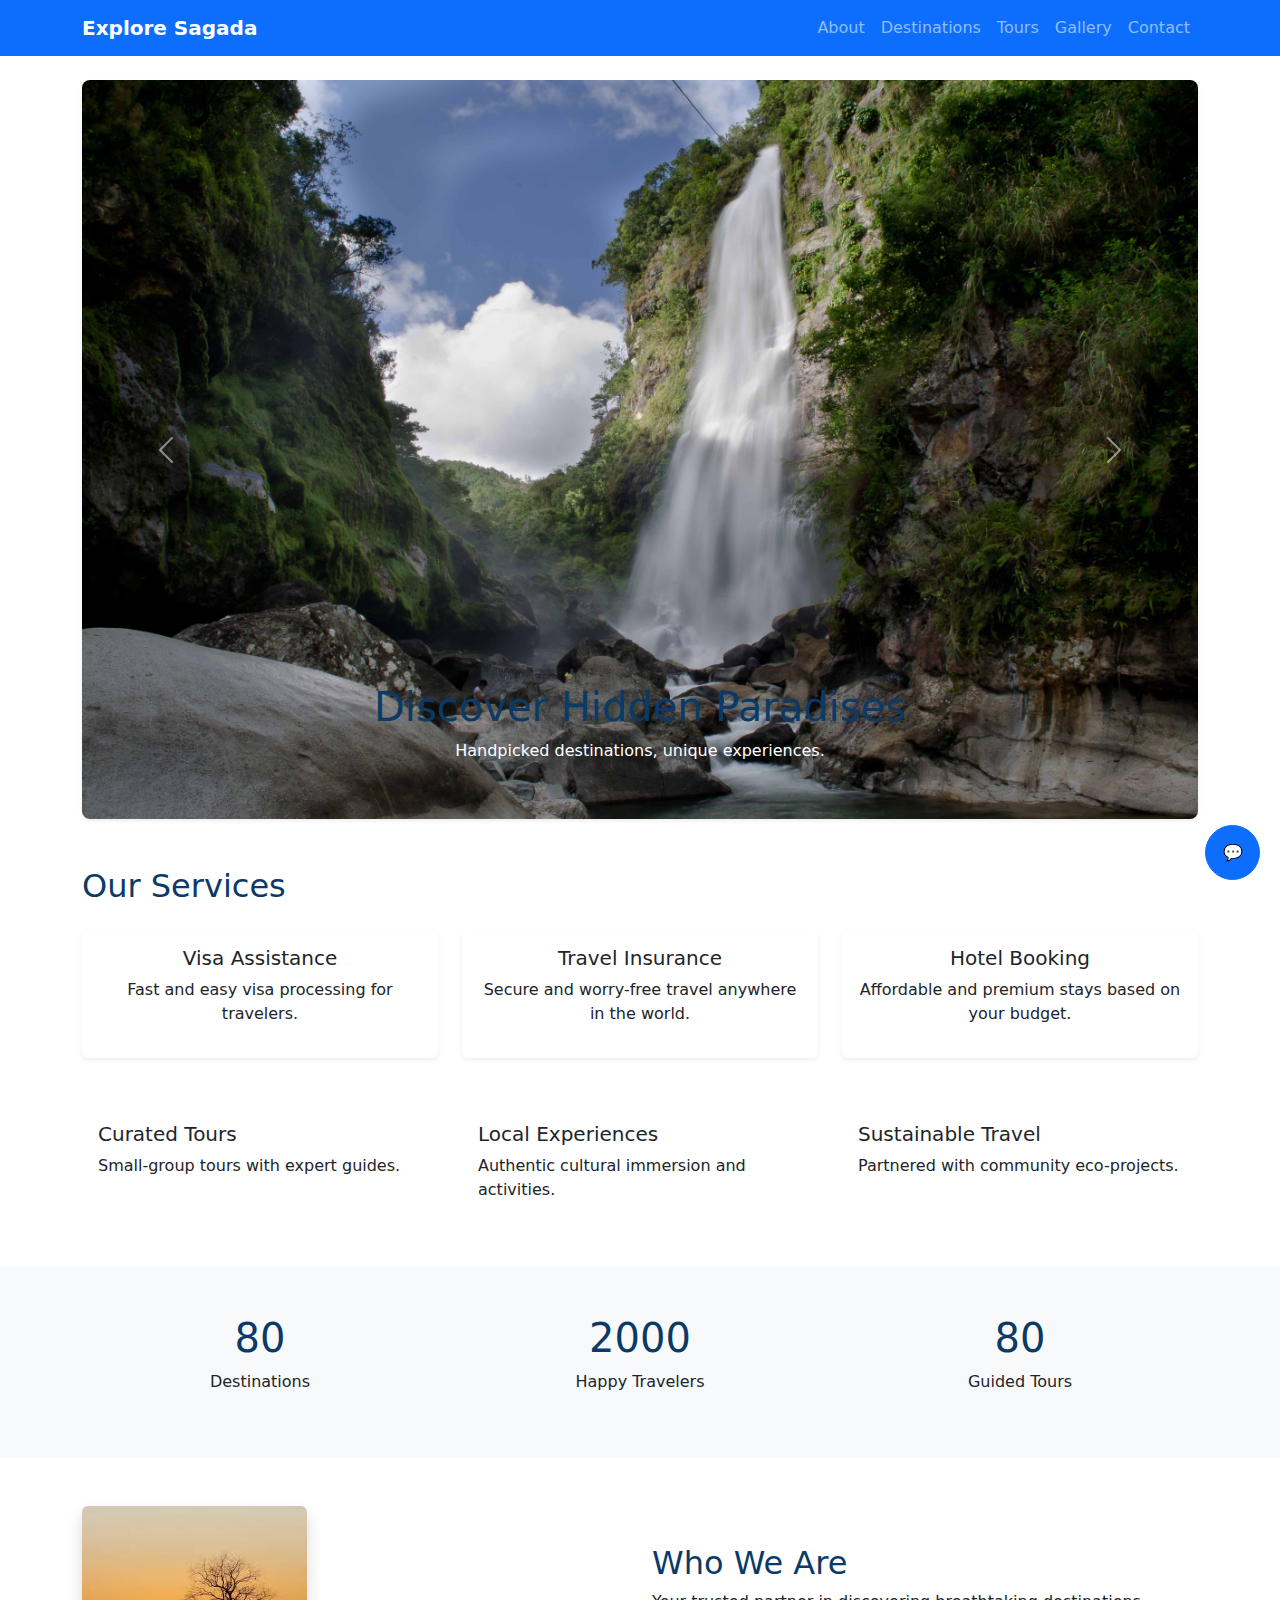
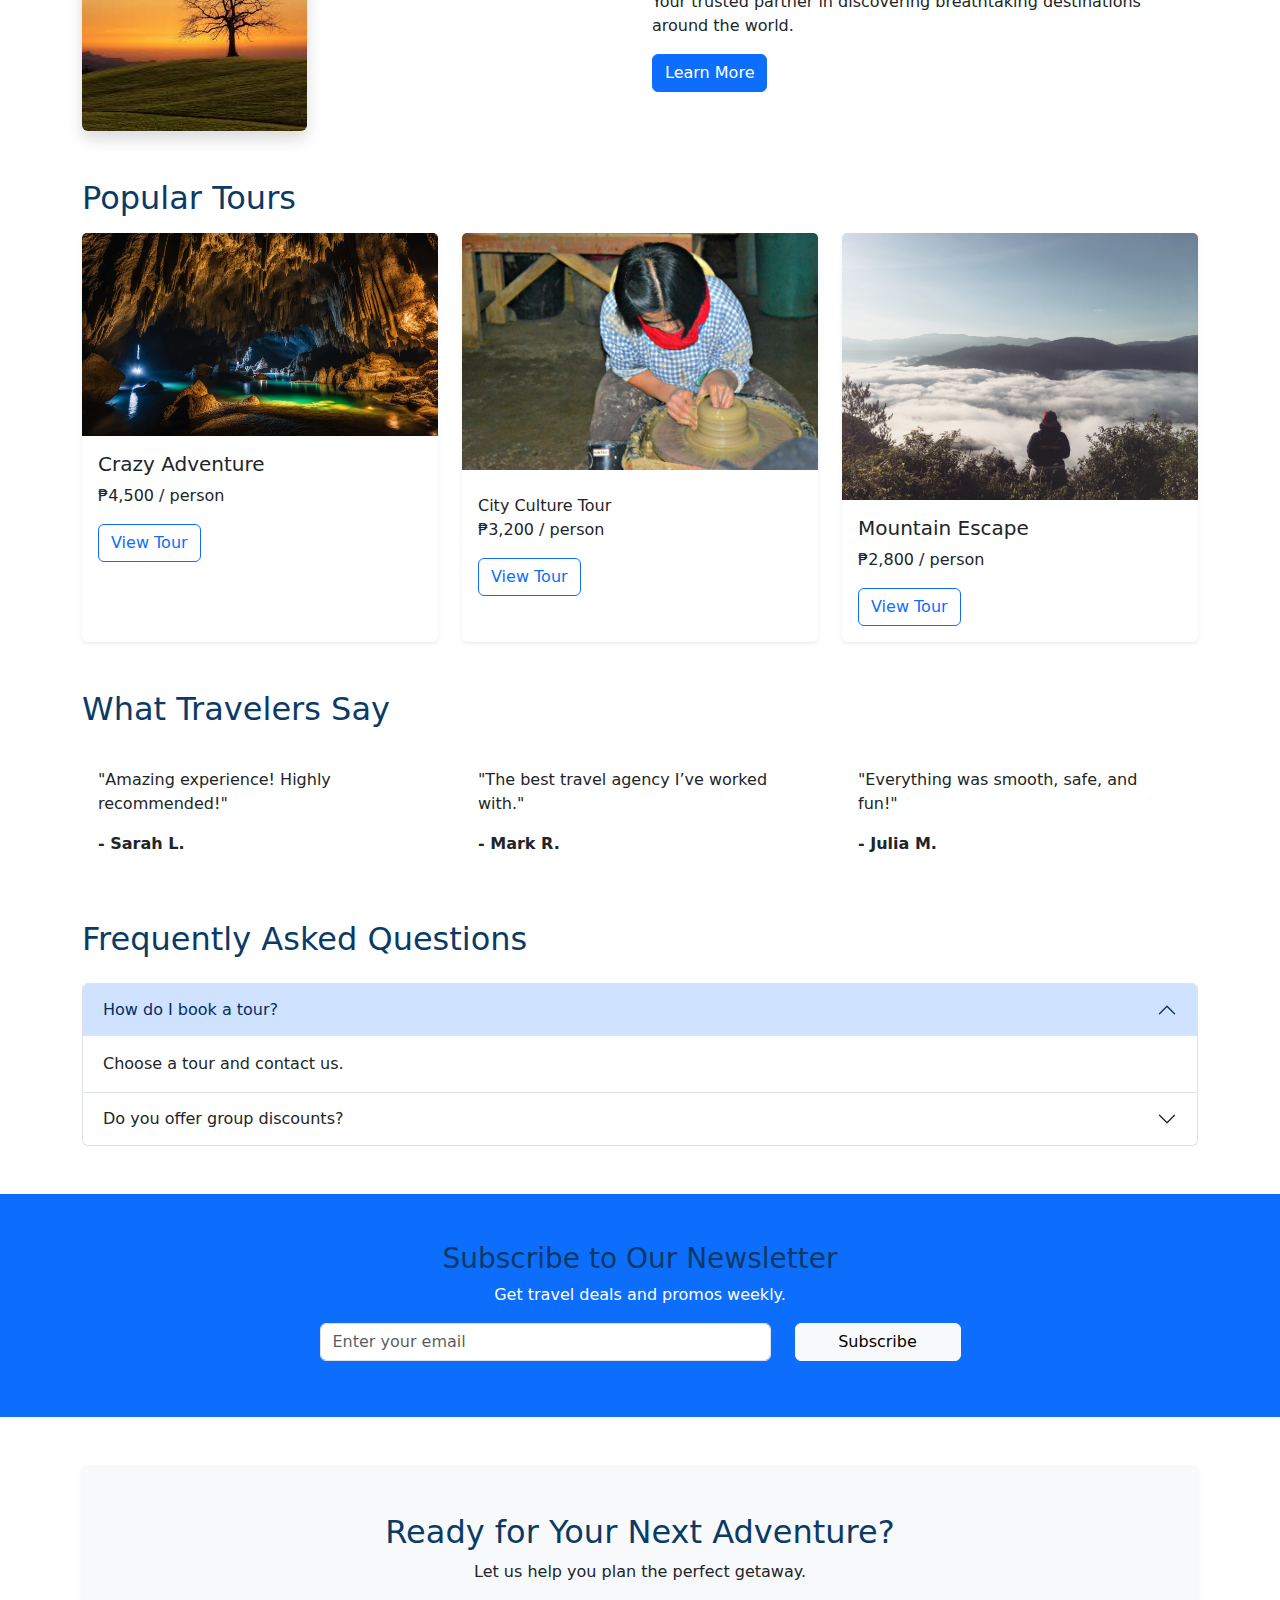
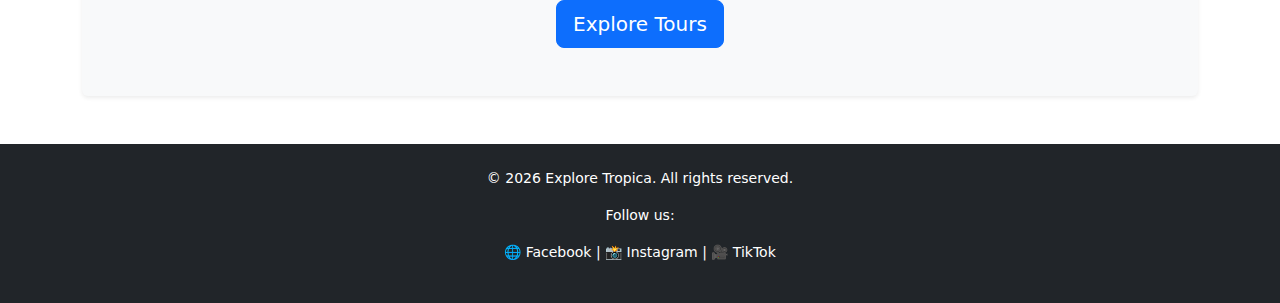
<file: index.html>
<!doctype html>
<html lang="en">  
<head>  
  <meta charset="utf-8">  
  <meta name="viewport" content="width=device-width, initial-scale=1, shrink-to-fit=no">  
  <title>Explore Tropica — Home</title>  
  <link href="https://cdn.jsdelivr.net/npm/bootstrap@5.3.2/dist/css/bootstrap.min.css" rel="stylesheet">  
  <link rel="stylesheet" href="css/styles.css">  
</head>  

<body>

  <!-- NAVBAR -->  
  <nav class="navbar navbar-expand-lg navbar-dark bg-primary">  
    <div class="container">  
      <a class="navbar-brand" href="index.html">Explore Sagada</a>  
      <button class="navbar-toggler" type="button" data-bs-toggle="collapse" data-bs-target="#navMenu">  
        <span class="navbar-toggler-icon"></span>  
      </button>  
      <div class="collapse navbar-collapse" id="navMenu">  
        <ul class="navbar-nav ms-auto">  
          <li class="nav-item"><a class="nav-link" href="about.html">About</a></li>  
          <li class="nav-item"><a class="nav-link" href="destinations.html">Destinations</a></li>  
          <li class="nav-item"><a class="nav-link" href="tours.html">Tours</a></li>  
          <li class="nav-item"><a class="nav-link" href="gallery.html">Gallery</a></li>  
          <li class="nav-item"><a class="nav-link" href="contact.html">Contact</a></li>  
        </ul>  
      </div>  
    </div>  
  </nav>  

  <!-- HERO + CAROUSEL -->  
  <header class="container mt-4">  
    <div id="heroCarousel" class="carousel slide" data-bs-ride="carousel">  
      <div class="carousel-inner rounded-3 shadow-sm">  
        <div class="carousel-item active">  
          <img src="images/falls.jpg" class="d-block w-100" alt="...">  
          <div class="carousel-caption d-none d-md-block">  
            <h1>Discover Hidden Paradises</h1>  
            <p>Handpicked destinations, unique experiences.</p>  
          </div>  
        </div>  
        <div class="carousel-item"><img src="images/hanging coffin.jpg" class="d-block w-100"></div>  
        <div class="carousel-item"><img src="images/blue soil.JPG" class="d-block w-100"></div>  
      </div>  
      <button class="carousel-control-prev" type="button" data-bs-target="#heroCarousel" data-bs-slide="prev"><span class="carousel-control-prev-icon"></span></button>  
      <button class="carousel-control-next" type="button" data-bs-target="#heroCarousel" data-bs-slide="next"><span class="carousel-control-next-icon"></span></button>  
    </div>  
  </header>  

  <!-- SERVICES -->  
  <section class="container my-5">
    <h2 class="mb-4">Our Services</h2>
    <div class="row g-4">
      <div class="col-md-4">
        <div class="card p-3 text-center h-100 shadow-sm">
          <h5>Visa Assistance</h5>
          <p>Fast and easy visa processing for travelers.</p>
        </div>
      </div>
      <div class="col-md-4">
        <div class="card p-3 text-center h-100 shadow-sm">
          <h5>Travel Insurance</h5>
          <p>Secure and worry-free travel anywhere in the world.</p>
        </div>
      </div>
      <div class="col-md-4">
        <div class="card p-3 text-center h-100 shadow-sm">
          <h5>Hotel Booking</h5>
          <p>Affordable and premium stays based on your budget.</p>
        </div>
      </div>
    </div>
  </section>

  <!-- FEATURES -->  
  <section class="container my-5">  
    <div class="row g-4">  
      <div class="col-md-4">
        <div class="card h-100">
          <div class="card-body">
            <h5 class="card-title">Curated Tours</h5>
            <p class="card-text">Small-group tours with expert guides.</p>
          </div>
        </div>
      </div>  
      <div class="col-md-4">
        <div class="card h-100">
          <div class="card-body">
            <h5 class="card-title">Local Experiences</h5>
            <p class="card-text">Authentic cultural immersion and activities.</p>
          </div>
        </div>
      </div>  
      <div class="col-md-4">
        <div class="card h-100">
          <div class="card-body">
            <h5 class="card-title">Sustainable Travel</h5>
            <p class="card-text">Partnered with community eco-projects.</p>
          </div>
        </div>
      </div>  
    </div>  
  </section>  

  <!-- ANIMATED COUNTERS -->  
  <section class="bg-light py-5 text-center">
    <div class="container">
      <div class="row g-4">
        <div class="col-md-4">
          <h1 class="counter" data-target="150">0</h1>
          <p>Destinations</p>
        </div>
        <div class="col-md-4">
          <h1 class="counter" data-target="5000">0</h1>
          <p>Happy Travelers</p>
        </div>
        <div class="col-md-4">
          <h1 class="counter" data-target="120">0</h1>
          <p>Guided Tours</p>
        </div>
      </div>
    </div>
  </section>

  <!-- ABOUT PREVIEW -->  
  <section class="container my-5">
    <div class="row align-items-center">
      <div class="col-md-6">
        <img src="images/preview.jpg" class="img-fluid rounded shadow">
      </div>
      <div class="col-md-6">
        <h2>Who We Are</h2>
        <p>Your trusted partner in discovering breathtaking destinations around the world.</p>
        <a href="about.html" class="btn btn-primary">Learn More</a>
      </div>
    </div>
  </section>

  <!-- POPULAR TOURS -->  
  <section class="container my-5">
    <h2 class="mb-3">Popular Tours</h2>
    <div class="row g-4">
      <div class="col-md-4"><div class="card h-100 shadow-sm"><img src="images/Sumaguing-Cave-Sagada.jpg" class="card-img-top"><div class="card-body"><h5>Crazy Adventure</h5><p>₱4,500 / person</p><a class="btn btn-outline-primary">View Tour</a></div></div></div>
      <div class="col-md-4"><div class="card h-100 shadow-sm"><img src="images/pottery.JPG" class="card-img-top"><div class="card-body"><h5></h5>City Culture Tour<p>₱3,200 / person</p><a class="btn btn-outline-primary">View Tour</a></div></div></div>
      <div class="col-md-4"><div class="card h-100 shadow-sm"><img src="images/sea of clouds.jpg" class="card-img-top"><div class="card-body"><h5>Mountain Escape</h5><p>₱2,800 / person</p><a class="btn btn-outline-primary">View Tour</a></div></div></div>
    </div>
  </section>

  <!-- TESTIMONIALS -->  
  <section class="container my-5">
    <h2 class="mb-4">What Travelers Say</h2>
    <div class="row g-4">
      <div class="col-md-4"><div class="card h-100 p-3"><p>"Amazing experience! Highly recommended!"</p><strong>- Sarah L.</strong></div></div>
      <div class="col-md-4"><div class="card h-100 p-3"><p>"The best travel agency I’ve worked with."</p><strong>- Mark R.</strong></div></div>
      <div class="col-md-4"><div class="card h-100 p-3"><p>"Everything was smooth, safe, and fun!"</p><strong>- Julia M.</strong></div></div>
    </div>
  </section>

  <!-- FAQ -->  
  <section class="container my-5">
    <h2 class="mb-4">Frequently Asked Questions</h2>
    <div class="accordion" id="faq">
      <div class="accordion-item">
        <h2 class="accordion-header"><button class="accordion-button" data-bs-toggle="collapse" data-bs-target="#q1">How do I book a tour?</button></h2>
        <div id="q1" class="accordion-collapse collapse show"><div class="accordion-body">Choose a tour and contact us.</div></div>
      </div>
      <div class="accordion-item">
        <h2 class="accordion-header"><button class="accordion-button collapsed" data-bs-toggle="collapse" data-bs-target="#q2">Do you offer group discounts?</button></h2>
        <div id="q2" class="accordion-collapse collapse"><div class="accordion-body">Yes, message us for details.</div></div>
      </div>
    </div>
  </section>

  <!-- NEWSLETTER -->  
  <section class="bg-primary text-white py-5">
    <div class="container text-center">
      <h3>Subscribe to Our Newsletter</h3>
      <p>Get travel deals and promos weekly.</p>
      <div class="row justify-content-center">
        <div class="col-md-5">
          <input class="form-control mb-2" placeholder="Enter your email">
        </div>
        <div class="col-md-2">
          <button class="btn btn-light w-100">Subscribe</button>
        </div>
      </div>
    </div>
  </section>

  <!-- CTA BANNER -->  
  <section class="container my-5 text-center">
    <div class="p-5 bg-light rounded shadow-sm">
      <h2>Ready for Your Next Adventure?</h2>
      <p>Let us help you plan the perfect getaway.</p>
      <a href="tours.html" class="btn btn-primary btn-lg">Explore Tours</a>
    </div>
  </section>

  <!-- FOOTER -->  
  <footer class="bg-dark text-white py-4 mt-5">
    <div class="container text-center small">
      <p>&copy; <span id="year"></span> Explore Tropica. All rights reserved.</p>
      <p>Follow us:</p>
      <p>🌐 Facebook | 📸 Instagram | 🎥 TikTok</p>
    </div>
  </footer>

  <button id="chatBtn" class="btn btn-primary rounded-circle" style="position: fixed; bottom: 20px; right: 20px; width: 55px; height: 55px;">💬</button>

  <button id="topBtn" title="Go to top">↑</button>

  <script src="https://cdn.jsdelivr.net/npm/bootstrap@5.3.2/dist/js/bootstrap.bundle.min.js"></script>  
  <script src="js/script.js"></script>

  <!-- COUNTER SCRIPT -->
  <script>
    const counters = document.querySelectorAll('.counter');
    counters.forEach(counter => {
      counter.innerText = '0';
      const update = () => {
        const target = +counter.getAttribute('data-target');
        const current = +counter.innerText;
        const increment = target / 100;
        if (current < target) {
          counter.innerText = Math.ceil(current + increment);
          setTimeout(update, 20);
        }
      };
      update();
    });
  </script>

</body>
</html>
</file>
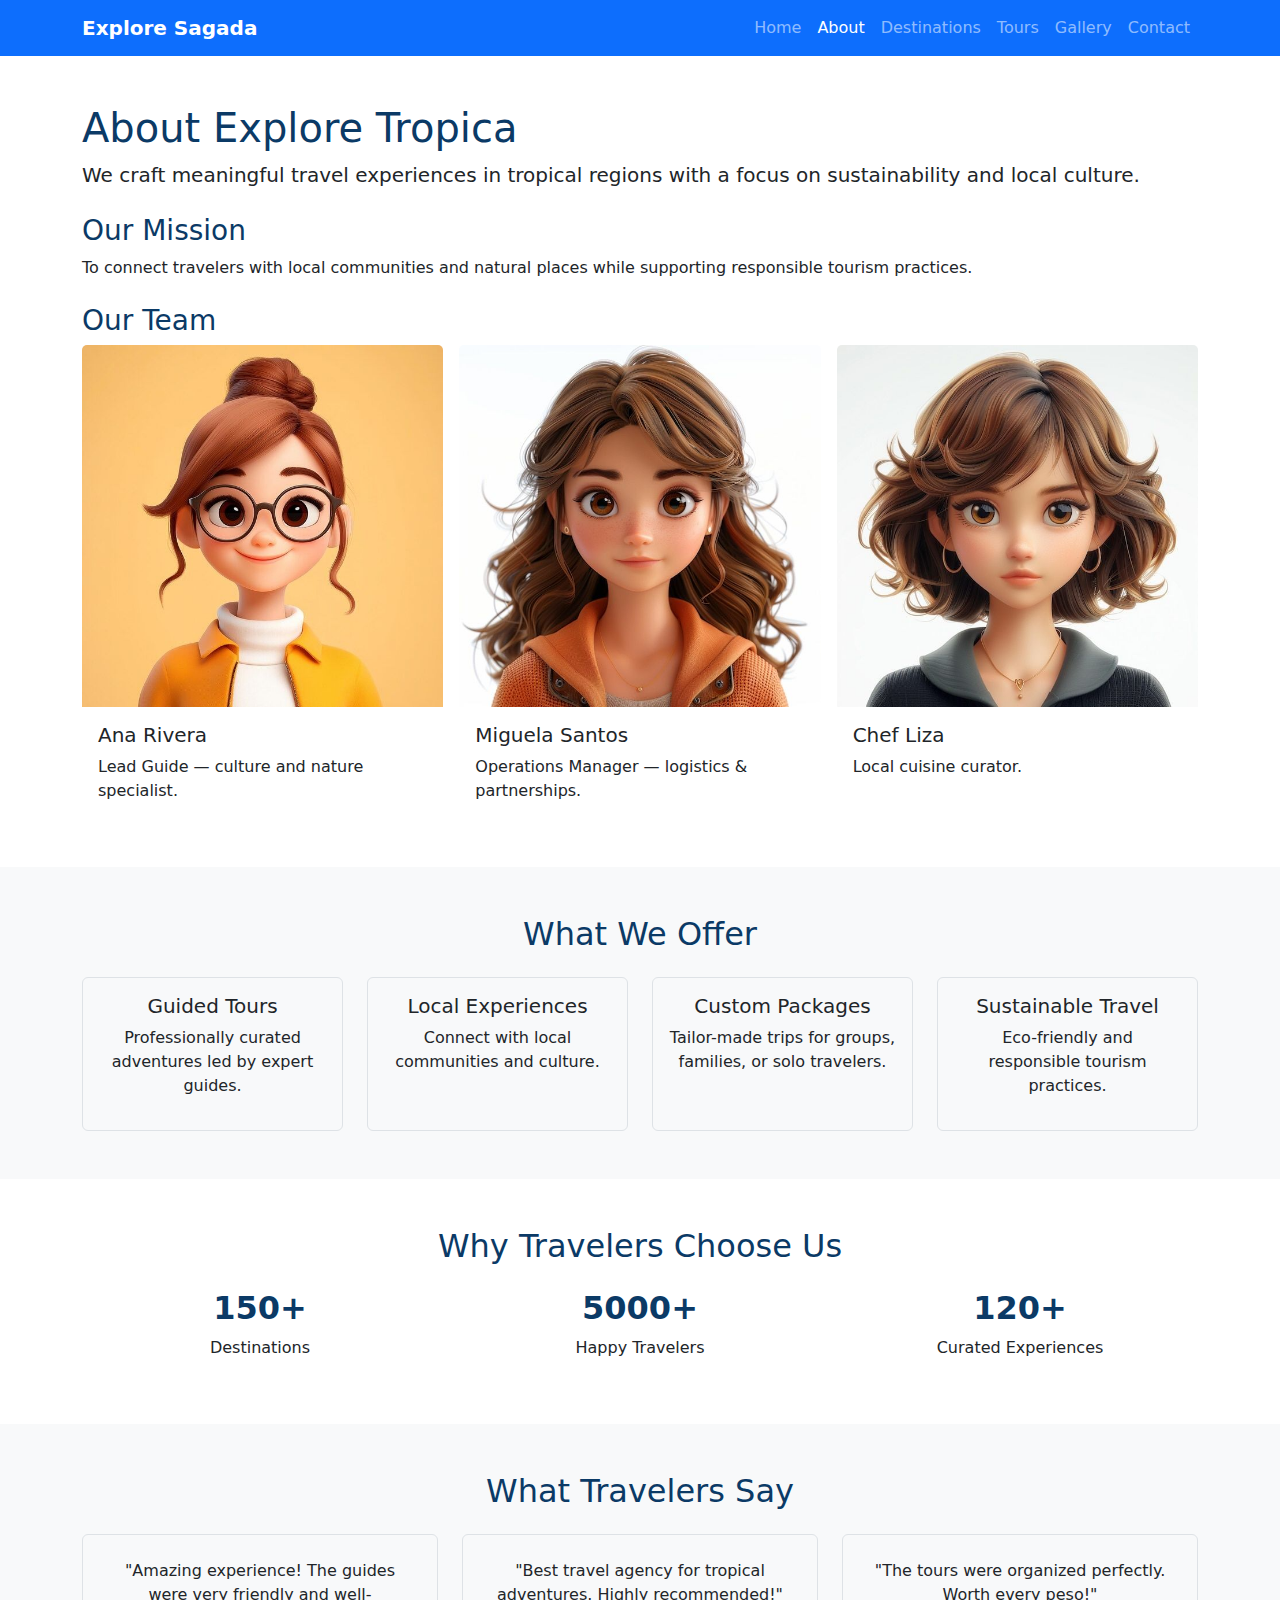
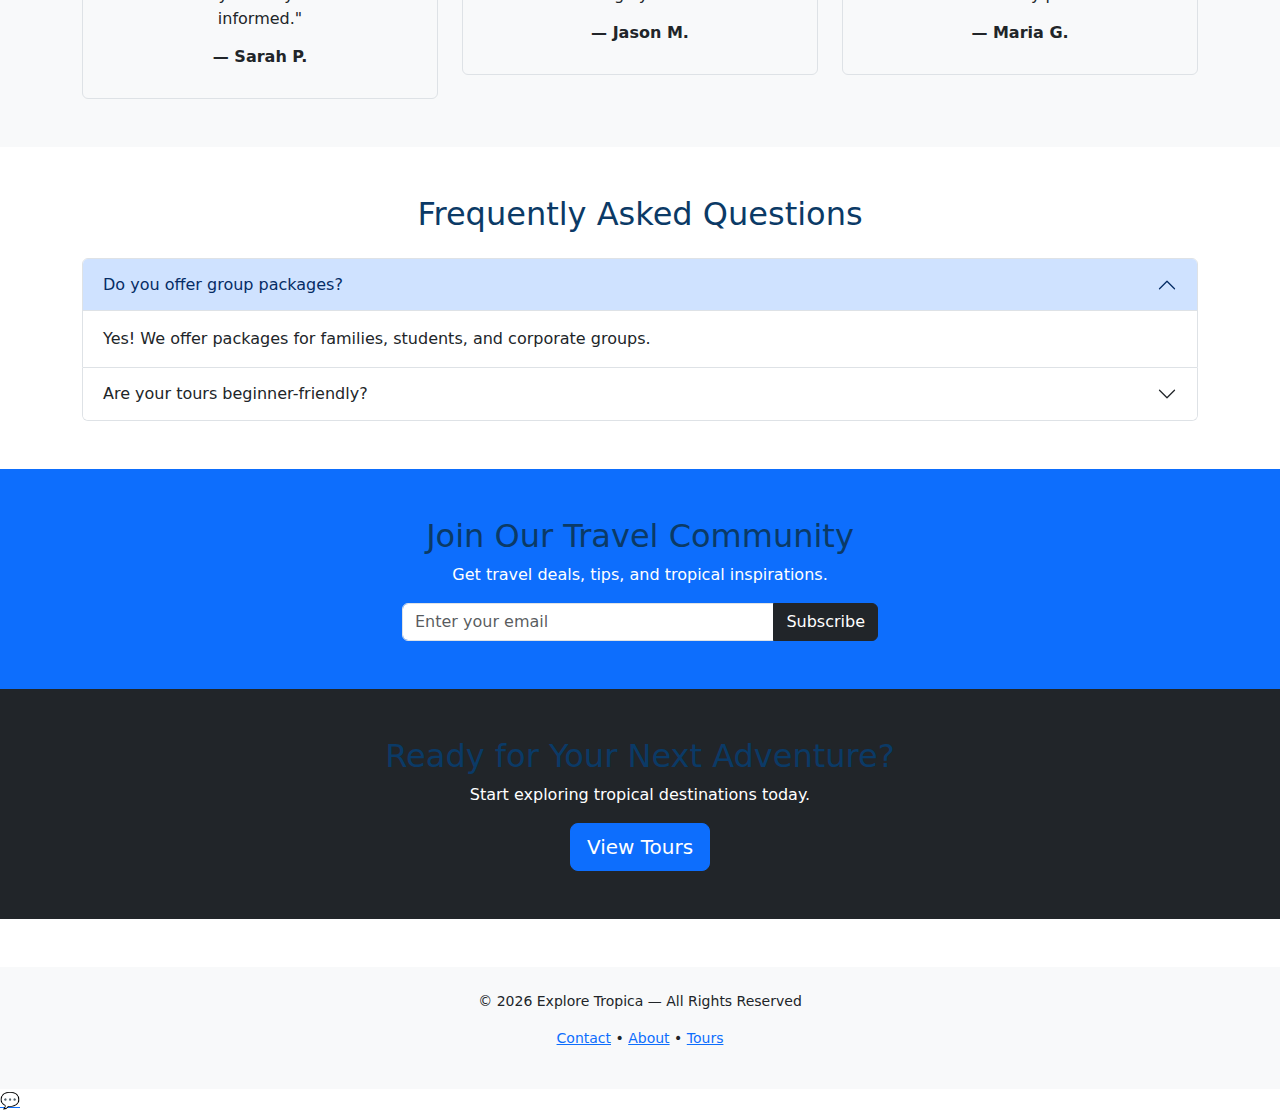
<file: about.html>
<!doctype html>
<html lang="en">
<head>
  <meta charset="utf-8">
  <meta name="viewport" content="width=device-width, initial-scale=1">
  <title>About — Explore Tropica</title>
  <link href="https://cdn.jsdelivr.net/npm/bootstrap@5.3.2/dist/css/bootstrap.min.css" rel="stylesheet">
  <link rel="stylesheet" href="css/styles.css">
</head>

<body>
  <!-- NAVBAR -->
  <nav class="navbar navbar-expand-lg navbar-dark bg-primary">
    <div class="container">
      <a class="navbar-brand" href="index.html">Explore Sagada</a>
      <button class="navbar-toggler" type="button" data-bs-toggle="collapse" data-bs-target="#navMenu">
        <span class="navbar-toggler-icon"></span>
      </button>

      <div class="collapse navbar-collapse" id="navMenu">
        <ul class="navbar-nav ms-auto">
          <li class="nav-item"><a class="nav-link" href="index.html">Home</a></li>
          <li class="nav-item"><a class="nav-link active" href="about.html">About</a></li>
          <li class="nav-item"><a class="nav-link" href="destinations.html">Destinations</a></li>
          <li class="nav-item"><a class="nav-link" href="tours.html">Tours</a></li>
          <li class="nav-item"><a class="nav-link" href="gallery.html">Gallery</a></li>
          <li class="nav-item"><a class="nav-link" href="contact.html">Contact</a></li>
        </ul>
      </div>
    </div>
  </nav>

  <!-- MAIN CONTENT -->
  <main class="container py-5">
    <h1>About Explore Tropica</h1>
    <p class="lead">We craft meaningful travel experiences in tropical regions with a focus on sustainability and local culture.</p>

    <section class="mt-4">
      <h3>Our Mission</h3>
      <p>To connect travelers with local communities and natural places while supporting responsible tourism practices.</p>

      <h3 class="mt-4">Our Team</h3>
      <div class="row g-3">
        <div class="col-md-4">
          <div class="card">
            <img src="images/1.jpg" class="card-img-top" alt="Guide">
            <div class="card-body">
              <h5 class="card-title">Ana Rivera</h5>
              <p class="card-text">Lead Guide — culture and nature specialist.</p>
            </div>
          </div>
        </div>

        <div class="col-md-4">
          <div class="card">
            <img src="images/2.jpg" class="card-img-top" alt="Manager">
            <div class="card-body">
              <h5 class="card-title">Miguela Santos</h5>
              <p class="card-text">Operations Manager — logistics & partnerships.</p>
            </div>
          </div>
        </div>

        <div class="col-md-4">
          <div class="card">
            <img src="images/3.jpg" class="card-img-top" alt="Local chef">
            <div class="card-body">
              <h5 class="card-title">Chef Liza</h5>
              <p class="card-text">Local cuisine curator.</p>
            </div>
          </div>
        </div>
      </div>
    </section>
  </main>


  <!--  OUR SERVICES -->
  <section class="py-5 bg-light">
    <div class="container text-center">
      <h2 class="mb-4">What We Offer</h2>
      <div class="row g-4">
        <div class="col-md-3">
          <div class="p-3 border rounded h-100">
            <h5>Guided Tours</h5>
            <p>Professionally curated adventures led by expert guides.</p>
          </div>
        </div>

        <div class="col-md-3">
          <div class="p-3 border rounded h-100">
            <h5>Local Experiences</h5>
            <p>Connect with local communities and culture.</p>
          </div>
        </div>

        <div class="col-md-3">
          <div class="p-3 border rounded h-100">
            <h5>Custom Packages</h5>
            <p>Tailor-made trips for groups, families, or solo travelers.</p>
          </div>
        </div>

        <div class="col-md-3">
          <div class="p-3 border rounded h-100">
            <h5>Sustainable Travel</h5>
            <p>Eco-friendly and responsible tourism practices.</p>
          </div>
        </div>
      </div>
    </div>
  </section>


  <!--  COMPANY STATS -->
  <section class="py-5 text-center bg-white">
    <div class="container">
      <h2 class="mb-4">Why Travelers Choose Us</h2>
      <div class="row g-4">
        <div class="col-md-4">
          <h2 class="fw-bold">150+</h2>
          <p>Destinations</p>
        </div>

        <div class="col-md-4">
          <h2 class="fw-bold">5000+</h2>
          <p>Happy Travelers</p>
        </div>

        <div class="col-md-4">
          <h2 class="fw-bold">120+</h2>
          <p>Curated Experiences</p>
        </div>
      </div>
    </div>
  </section>


  <!--  TESTIMONIALS -->
  <section class="py-5 bg-light">
    <div class="container text-center">
      <h2 class="mb-4">What Travelers Say</h2>

      <div class="row g-4">
        <div class="col-md-4">
          <div class="p-4 border rounded">
            <p>"Amazing experience! The guides were very friendly and well-informed."</p>
            <h6 class="mt-3 fw-bold">— Sarah P.</h6>
          </div>
        </div>

        <div class="col-md-4">
          <div class="p-4 border rounded">
            <p>"Best travel agency for tropical adventures. Highly recommended!"</p>
            <h6 class="mt-3 fw-bold">— Jason M.</h6>
          </div>
        </div>

        <div class="col-md-4">
          <div class="p-4 border rounded">
            <p>"The tours were organized perfectly. Worth every peso!"</p>
            <h6 class="mt-3 fw-bold">— Maria G.</h6>
          </div>
        </div>
      </div>
    </div>
  </section>


  <!--  FAQ -->
  <section class="container py-5">
    <h2 class="text-center mb-4">Frequently Asked Questions</h2>

    <div class="accordion" id="faqAbout">
      <div class="accordion-item">
        <h2 class="accordion-header">
          <button class="accordion-button" type="button" data-bs-toggle="collapse" data-bs-target="#faq1">
            Do you offer group packages?
          </button>
        </h2>
        <div id="faq1" class="accordion-collapse collapse show" data-bs-parent="#faqAbout">
          <div class="accordion-body">Yes! We offer packages for families, students, and corporate groups.</div>
        </div>
      </div>

      <div class="accordion-item">
        <h2 class="accordion-header">
          <button class="accordion-button collapsed" type="button" data-bs-toggle="collapse" data-bs-target="#faq2">
            Are your tours beginner-friendly?
          </button>
        </h2>
        <div id="faq2" class="accordion-collapse collapse" data-bs-parent="#faqAbout">
          <div class="accordion-body">Absolutely—many experiences require no prior experience.</div>
        </div>
      </div>
    </div>
  </section>


  <!--NEWSLETTER SIGNUP -->
  <section class="bg-primary text-white text-center py-5">
    <h2>Join Our Travel Community</h2>
    <p>Get travel deals, tips, and tropical inspirations.</p>
    <form class="container mt-3" style="max-width: 500px;">
      <div class="input-group">
        <input type="email" class="form-control" placeholder="Enter your email" required>
        <button class="btn btn-dark">Subscribe</button>
      </div>
    </form>
  </section>


  <!--  CTA BANNER -->
  <section class="py-5 text-center bg-dark text-white">
    <h2>Ready for Your Next Adventure?</h2>
    <p>Start exploring tropical destinations today.</p>
    <a href="tours.html" class="btn btn-primary btn-lg">View Tours</a>
  </section>


  <!-- FOOTER -->
  <footer class="bg-light py-4 mt-5 text-center small">
    <p>&copy; <span id="year-about"></span> Explore Tropica — All Rights Reserved</p>
    <p>
      <a href="contact.html">Contact</a> • 
      <a href="about.html">About</a> • 
      <a href="tours.html">Tours</a>
    </p>
  </footer>

  <!-- Scroll to Top -->
  <button id="topBtnAbout" class="topBtn small" title="Go to top">↑</button>

  <!-- Floating Chat Button -->
  <a href="contact.html" class="chat-btn">💬</a>

  <script src="https://cdn.jsdelivr.net/npm/bootstrap@5.3.2/dist/js/bootstrap.bundle.min.js"></script>
  <script src="js/script.js"></script>
</body>
</html>
</file>
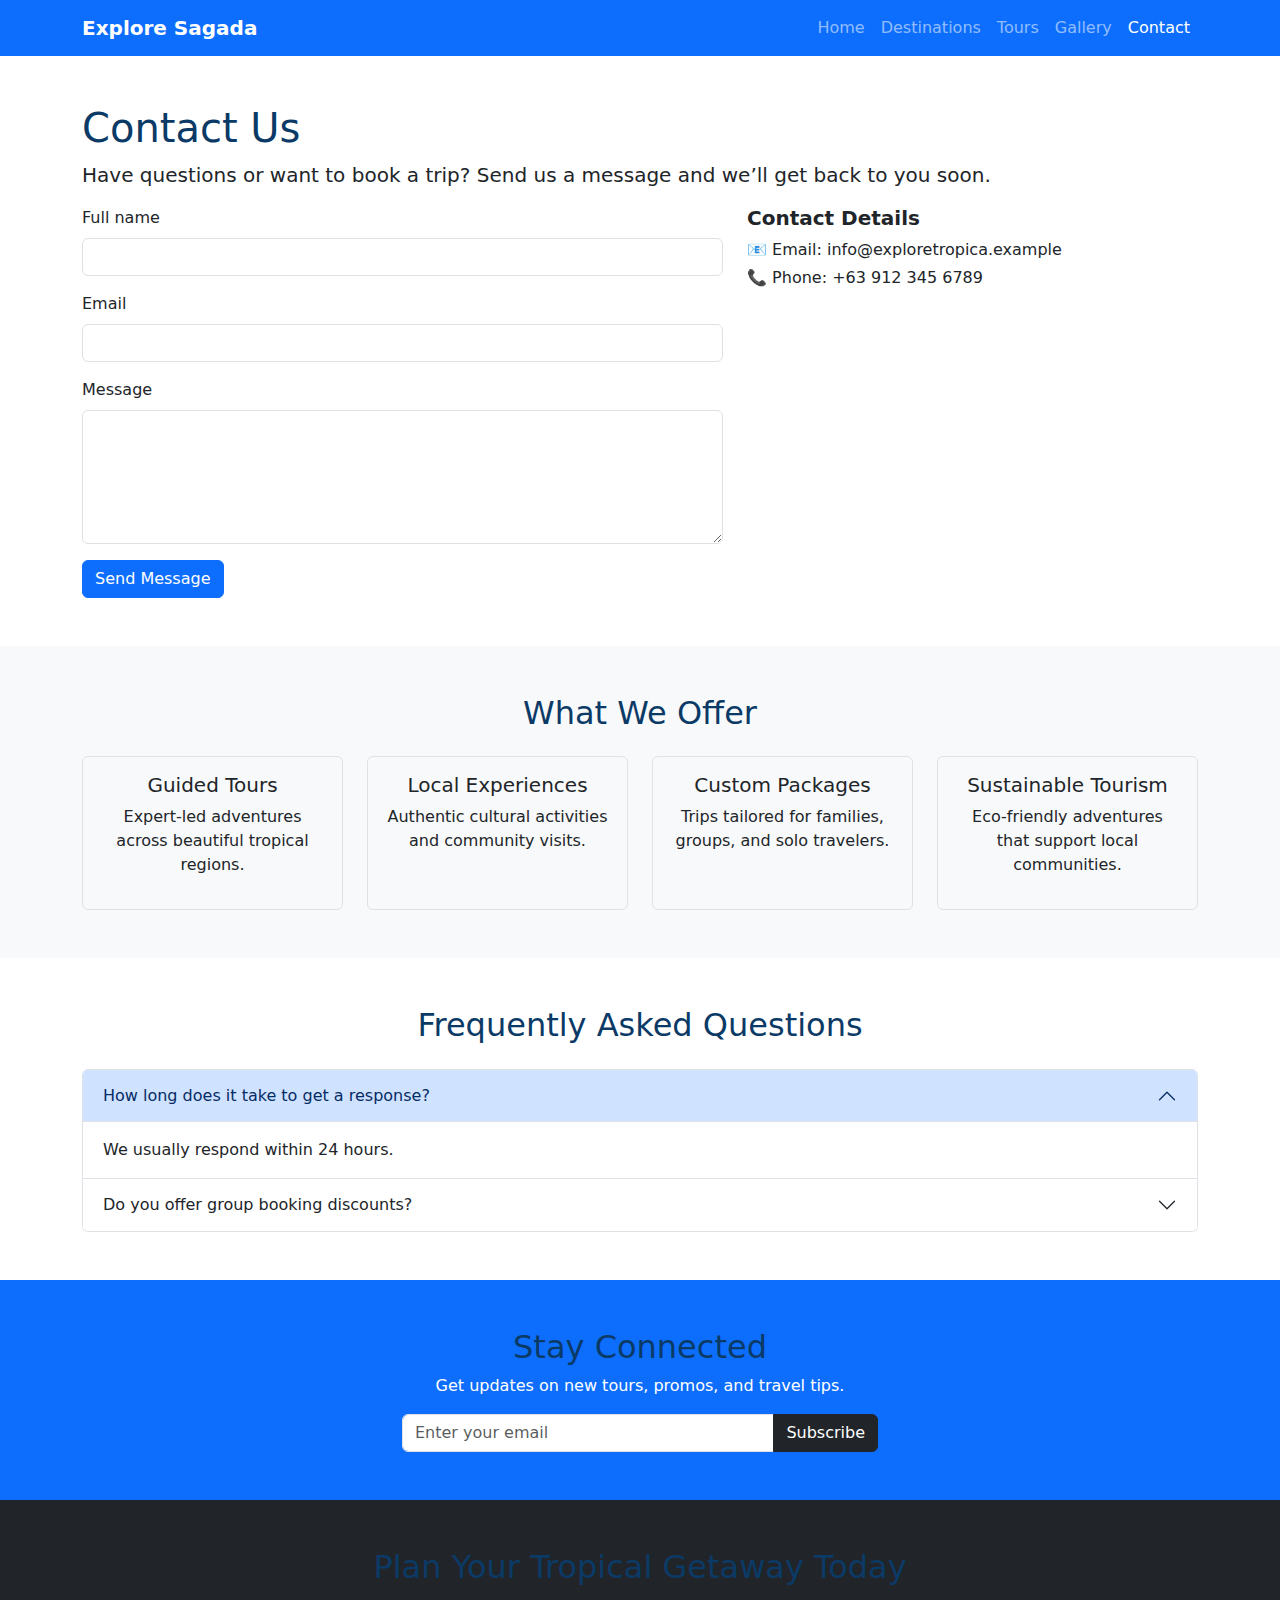
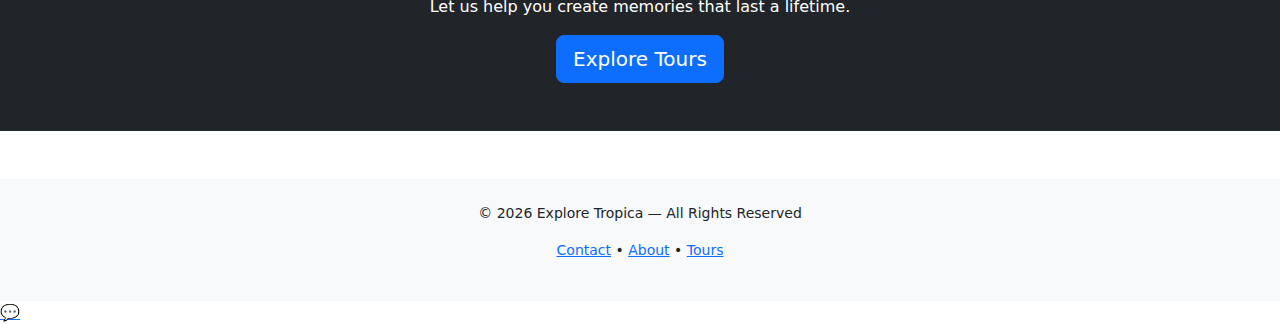
<file: contact.html>
<!doctype html>
<html lang="en">

<head>
  <meta charset="utf-8">
  <meta name="viewport" content="width=device-width, initial-scale=1">
  <title>Contact — Explore Tropica</title>
  <link href="https://cdn.jsdelivr.net/npm/bootstrap@5.3.2/dist/css/bootstrap.min.css" rel="stylesheet">
  <link rel="stylesheet" href="css/styles.css">
</head>

<body>
  <!-- NAVBAR -->
  <nav class="navbar navbar-expand-lg navbar-dark bg-primary">
    <div class="container">
      <a class="navbar-brand" href="index.html">Explore Sagada</a>
      <button class="navbar-toggler" type="button" data-bs-toggle="collapse" data-bs-target="#navMenu">
        <span class="navbar-toggler-icon"></span>
      </button>

      <div class="collapse navbar-collapse" id="navMenu">
        <ul class="navbar-nav ms-auto">
          <li class="nav-item"><a class="nav-link" href="index.html">Home</a></li>
          <li class="nav-item"><a class="nav-link" href="destinations.html">Destinations</a></li>
          <li class="nav-item"><a class="nav-link" href="tours.html">Tours</a></li>
          <li class="nav-item"><a class="nav-link" href="gallery.html">Gallery</a></li>
          <li class="nav-item"><a class="nav-link active" href="contact.html">Contact</a></li>
        </ul>
      </div>
    </div>
  </nav>

  <!-- MAIN CONTENT -->
  <main class="container py-5">
    <h1>Contact Us</h1>
    <p class="lead">Have questions or want to book a trip? Send us a message and we’ll get back to you soon.</p>

    <div class="row">

      <div class="col-md-7">
        <form id="contactForm" novalidate>
          <div class="mb-3">
            <label for="name" class="form-label">Full name</label>
            <input type="text" class="form-control" id="name" required>
            <div class="invalid-feedback">Please enter your name.</div>
          </div>

          <div class="mb-3">
            <label for="email" class="form-label">Email</label>
            <input type="email" class="form-control" id="email" required>
            <div class="invalid-feedback">Please enter a valid email.</div>
          </div>

          <div class="mb-3">
            <label for="message" class="form-label">Message</label>
            <textarea class="form-control" id="message" rows="5" required></textarea>
            <div class="invalid-feedback">Please enter a message.</div>
          </div>

          <button type="submit" class="btn btn-primary">Send Message</button>
        </form>
      </div>

      <!-- CONTACT DETAILS -->
      <div class="col-md-5">
        <h5 class="fw-bold">Contact Details</h5>
        <p class="mb-1">📧 Email: info@exploretropica.example</p>
        <p>📞 Phone: +63 912 345 6789</p>

        <div class="ratio ratio-16x9">
          <iframe src="https://www.google.com/maps/embed?pb=!1m18"
            style="border:0;" allowfullscreen="" loading="lazy"></iframe>
        </div>
      </div>
    </div>
  </main>

  <!-- SERVICES PREVIEW -->
  <section class="py-5 bg-light">
    <div class="container text-center">
      <h2 class="mb-4">What We Offer</h2>
      <div class="row g-4">
        <div class="col-md-3">
          <div class="p-3 border rounded h-100">
            <h5>Guided Tours</h5>
            <p>Expert-led adventures across beautiful tropical regions.</p>
          </div>
        </div>

        <div class="col-md-3">
          <div class="p-3 border rounded h-100">
            <h5>Local Experiences</h5>
            <p>Authentic cultural activities and community visits.</p>
          </div>
        </div>

        <div class="col-md-3">
          <div class="p-3 border rounded h-100">
            <h5>Custom Packages</h5>
            <p>Trips tailored for families, groups, and solo travelers.</p>
          </div>
        </div>

        <div class="col-md-3">
          <div class="p-3 border rounded h-100">
            <h5>Sustainable Tourism</h5>
            <p>Eco-friendly adventures that support local communities.</p>
          </div>
        </div>
      </div>
    </div>
  </section>

  <!-- FAQ -->
  <section class="container py-5">
    <h2 class="text-center mb-4">Frequently Asked Questions</h2>

    <div class="accordion" id="faqContact">
      <div class="accordion-item">
        <h2 class="accordion-header">
          <button class="accordion-button" type="button" data-bs-toggle="collapse" data-bs-target="#cfaq1">
            How long does it take to get a response?
          </button>
        </h2>
        <div id="cfaq1" class="accordion-collapse collapse show" data-bs-parent="#faqContact">
          <div class="accordion-body">We usually respond within 24 hours.</div>
        </div>
      </div>

      <div class="accordion-item">
        <h2 class="accordion-header">
          <button class="accordion-button collapsed" type="button" data-bs-toggle="collapse" data-bs-target="#cfaq2">
            Do you offer group booking discounts?
          </button>
        </h2>
        <div id="cfaq2" class="accordion-collapse collapse" data-bs-parent="#faqContact">
          <div class="accordion-body">Yes! Contact us for personalized group rates.</div>
        </div>
      </div>
    </div>
  </section>

  <!-- NEWSLETTER -->
  <section class="bg-primary text-white text-center py-5">
    <h2>Stay Connected</h2>
    <p>Get updates on new tours, promos, and travel tips.</p>
    <form class="container mt-3" style="max-width: 500px;">
      <div class="input-group">
        <input type="email" class="form-control" placeholder="Enter your email" required>
        <button class="btn btn-dark">Subscribe</button>
      </div>
    </form>
  </section>

  <!--  CTA -->
  <section class="py-5 text-center bg-dark text-white">
    <h2>Plan Your Tropical Getaway Today</h2>
    <p>Let us help you create memories that last a lifetime.</p>
    <a href="tours.html" class="btn btn-primary btn-lg">Explore Tours</a>
  </section>

  <!-- FOOTER -->
  <footer class="bg-light py-4 mt-5 text-center small">
    <p>&copy; <span id="year-contact"></span> Explore Tropica — All Rights Reserved</p>
    <p>
      <a href="contact.html">Contact</a> •
      <a href="about.html">About</a> •
      <a href="tours.html">Tours</a>
    </p>
  </footer>

  <!-- Scroll-to-Top Button -->
  <button id="topBtnContact" class="topBtn small" title="Go to top">↑</button>

  <!-- Floating Chat Button -->
  <a href="contact.html" class="chat-btn">💬</a>

  <script src="https://cdn.jsdelivr.net/npm/bootstrap@5.3.2/dist/js/bootstrap.bundle.min.js"></script>
  <script src="js/script.js"></script>
</body>

</html>
</file>
<file: css/styles.css>
/* Basic resets & typography */
:root{
  --brand: #0d6efd;
  --muted: #6c757d;
}
body{font-family: system-ui,-apple-system,Segoe UI,Roboto,'Helvetica Neue',Arial;}
.navbar-brand{font-weight:700}
h1,h2,h3{color:#0b3a66}

/* cards */
.card{border:0}

/* scroll-to-top button */
#topBtn, .topBtn{position:fixed;right:16px;bottom:18px;display:none;border:none;padding:10px 12px;border-radius:8px;background:var(--brand);color:#fff;cursor:pointer;z-index:1000}

/* small responsive tweaks */
@media(max-width:576px){
  .carousel-caption{display:none}
}

/* gallery tiles */
.gallery-tile{cursor:pointer;overflow:hidden;border-radius:8px}
.gallery-tile img{width:100%;height:100%;object-fit:cover;transition:transform .3s}
.gallery-tile:hover img{transform:scale(1.05)}

/* destination card badge */
.dest-badge{position:absolute;left:12px;top:12px;background:rgba(0,0,0,0.6);color:#fff;padding:6px 10px;border-radius:999px;font-size:.8rem}

/* small shadow */
.shadow-sm{box-shadow:0 6px 18px rgba(18,38,63,0.06)}
</file>
